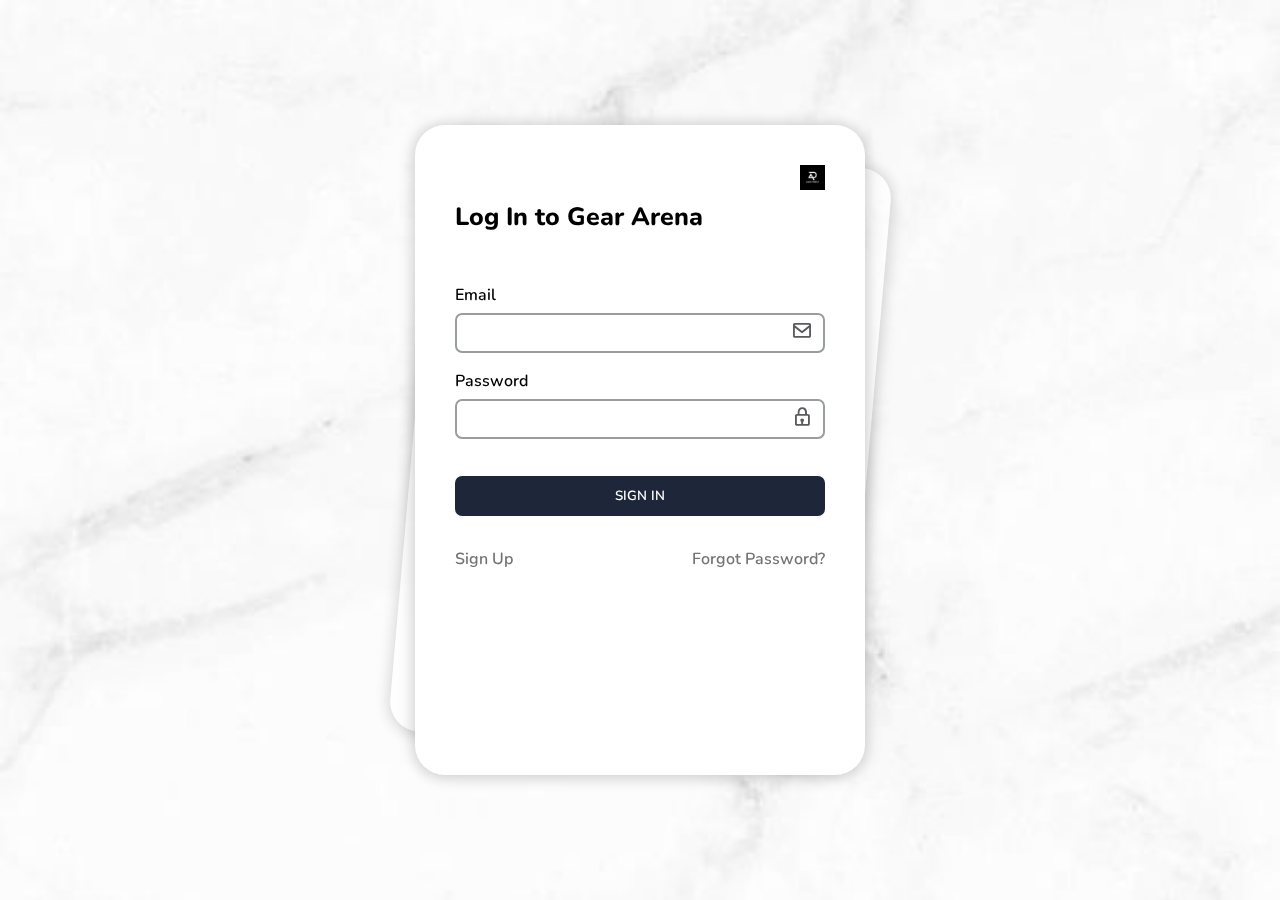
<file: index.html>
<!DOCTYPE html>
<html lang="en">
<head>
    <meta charset="UTF-8">
    <meta http-equiv="X-UA-Compatible" content="IE=edge">
    <meta name="viewport" content="width=device-width, initial-scale=1.0">
    <link href='https://unpkg.com/boxicons@2.1.4/css/boxicons.min.css' rel='stylesheet'>
    <link rel="stylesheet" href="style.css">
    <title>Login</title>
</head>
<body>
      
    <div class="container">
       <div class="box">
        <div class="header">
            <header><img src="images/logo.png" alt=""></header>
            <p>Log In to Gear Arena</p>
        </div>
        <div class="input-box">
            <label for="email">Email</label>
            <input type="email" class="input-field" id="email" required>
            <i class="bx bx-envelope"></i>
        </div>
        <div class="input-box">
            <label for="pass">Password</label>
            <input type="password" class="input-field" id="pass" required>
            <i class="bx bx-lock"></i>
        </div>
        <div class="input-box">
            <input type="submit" class="input-submit" value="SIGN IN">
        </div>
        <div class="bottom">
            <span><a href="#">Sign Up</a></span>
            <span><a href="#">Forgot Password?</a></span>
        </div>
        
       </div>
       <div class="wrapper"></div>
    </div>
</body>
</html>
</file>
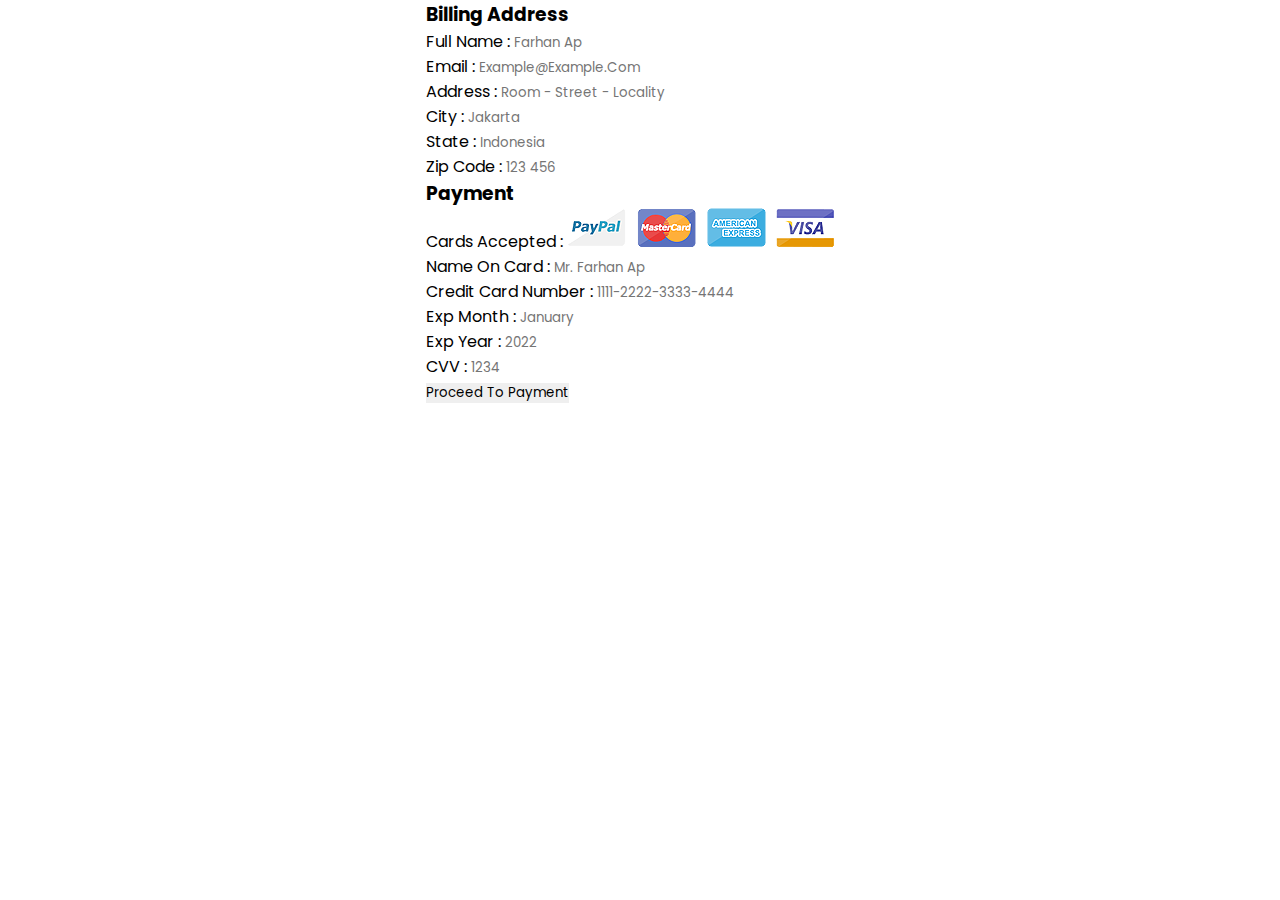
<file: payment.html>
<!DOCTYPE html>
<html lang="en">
<head>
    <meta charset="UTF-8">
    <meta http-equiv="X-UA-Compatible" content="IE=edge">
    <meta name="viewport" content="width=device-width, initial-scale=1.0">
    
    
    <link rel="stylesheet" href="payment.css">

</head>
<body>

<div class="container">

    <form action="">

        <div class="row">

            <div class="col">

                <h3 class="title">billing address</h3>

                <div class="inputBox">
                    <span>full name :</span>
                    <input type="text" placeholder="farhan ap">
                </div>
                <div class="inputBox">
                    <span>email :</span>
                    <input type="email" placeholder="example@example.com">
                </div>
                <div class="inputBox">
                    <span>address :</span>
                    <input type="text" placeholder="room - street - locality">
                </div>
                <div class="inputBox">
                    <span>city :</span>
                    <input type="text" placeholder="jakarta">
                </div>

                <div class="flex">
                    <div class="inputBox">
                        <span>state :</span>
                        <input type="text" placeholder="indonesia">
                    </div>
                    <div class="inputBox">
                        <span>zip code :</span>
                        <input type="text" placeholder="123 456">
                    </div>
                </div>

            </div>

            <div class="col">

                <h3 class="title">payment</h3>

                <div class="inputBox">
                    <span>cards accepted :</span>
                    <img src="images/card_img.png" alt="">
                </div>
                <div class="inputBox">
                    <span>name on card :</span>
                    <input type="text" placeholder="mr. farhan ap">
                </div>
                <div class="inputBox">
                    <span>credit card number :</span>
                    <input type="number" placeholder="1111-2222-3333-4444">
                </div>
                <div class="inputBox">
                    <span>exp month :</span>
                    <input type="text" placeholder="january">
                </div>

                <div class="flex">
                    <div class="inputBox">
                        <span>exp year :</span>
                        <input type="number" placeholder="2022">
                    </div>
                    <div class="inputBox">
                        <span>CVV :</span>
                        <input type="text" placeholder="1234">
                    </div>
                </div>

            </div>
    
        </div>

        <input type="submit" value="proceed to payment" class="submit-btn">

    </form>

</div>    
    
</body>
</html>
</file>
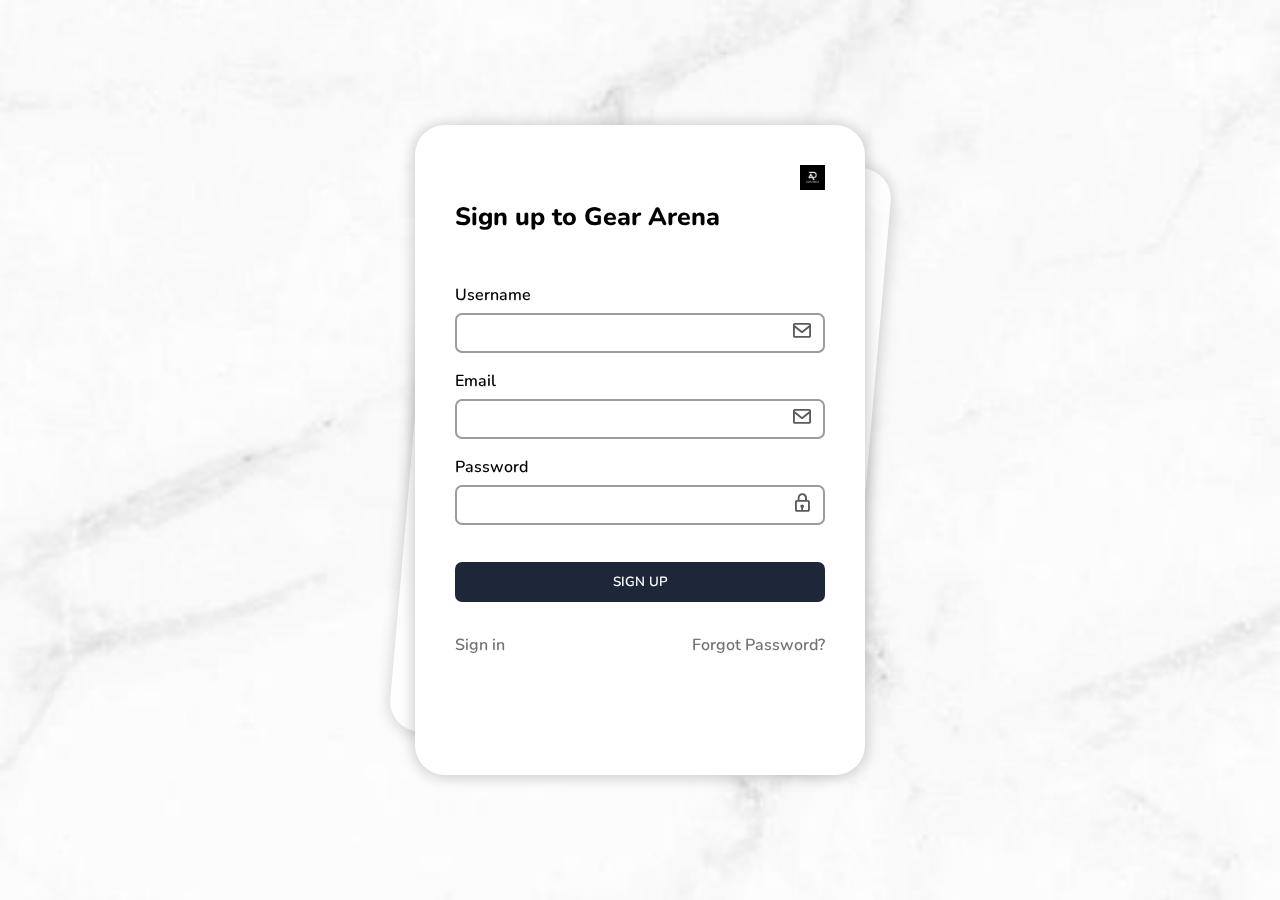
<file: register.html>
<!DOCTYPE html>
<html lang="en">
<head>
    <meta charset="UTF-8">
    <meta http-equiv="X-UA-Compatible" content="IE=edge">
    <meta name="viewport" content="width=device-width, initial-scale=1.0">
    <link href='https://unpkg.com/boxicons@2.1.4/css/boxicons.min.css' rel='stylesheet'>
    <link rel="stylesheet" href="style.css">
    <title>Register</title>
</head>
<body>
      
    <div class="container">
       <div class="box">
        <div class="header">
            <header><img src="images/logo.png" alt=""></header>
            <p>Sign up to Gear Arena</p>
        </div>
        <div class="input-box">
            <label for="username">Username</label>
            <input type="username" class="input-field" id="username" required>
            <i class="bx bx-envelope"></i>
        </div>
        <div class="input-box">
            <label for="email">Email</label>
            <input type="email" class="input-field" id="email" required>
            <i class="bx bx-envelope"></i>
        </div>
        <div class="input-box">
            <label for="pass">Password</label>
            <input type="password" class="input-field" id="pass" required>
            <i class="bx bx-lock"></i>
        </div>
        <div class="input-box">
            <input type="submit" class="input-submit" value="SIGN UP">
        </div>
        <div class="bottom">
            <span><a href="#">Sign in</a></span>
            <span><a href="#">Forgot Password?</a></span>
        </div>
        
       </div>
       <div class="wrapper"></div>
    </div>
</body>
</html>
</file>
<file: style.css>
@import url('https://fonts.googleapis.com/css2?family=Nunito:wght@400;600;800&display=swap');
*{
    margin: 0;
    padding: 0;
    box-sizing: border-box;
    font-family: 'nunito', sans-serif;
    font-weight: 600;
}
body{
    background: url(images/bg.jpg);
    background-size: cover;
}
.container{
    display: flex;
    justify-content: center;
    align-items: center;
    min-height: 100vh;
    position: relative;
}
.box{
    width: 450px;
    height: 650px;
    background: #fff;
    backdrop-filter: blur(20px);
    border-radius: 30px;
    padding: 40px;
    box-shadow: 2px 2px 15px 2px rgba(0,0,0,0.1),
                -2px -0px 15px 2px rgba(0,0,0,0.1);
    z-index: 10;
}

.box.login{
    width: 450px;
    height: 550px;
    background: #fff;
    backdrop-filter: blur(20px);
    border-radius: 30px;
    padding: 40px;
    box-shadow: 2px 2px 15px 2px rgba(0,0,0,0.1),
                -2px -0px 15px 2px rgba(0,0,0,0.1);
    z-index: 10;
}
.wrapper{
    position: absolute;
    width: 455px;
    height: 600px;
    border-radius: 30px;
    background: rgba(255,255,255,0.53);
    box-shadow: 2px 2px 15px 2px rgba(0,0,0,0.115),
                -2px -0px 15px 2px rgba(0,0,0,0.054);
    transform: rotate(5deg);
}
.header{
    margin-bottom: 50px;
}
.header header{
    display: flex;
    justify-content: right;
}
header img{
    width: 25px;
}
.header p{
    font-size: 25px;
    font-weight: 800;
    margin-top: 10px;
}
.input-box{
    display: flex;
    flex-direction: column;
    margin: 10px 0;
    position: relative;
}
i{
    font-size: 22px;
    position: absolute;
    top: 35px;
    right: 12px;
    color: #595b5e;
}
input{
    height: 40px;
    border: 2px solid rgb(153,157,158);
    border-radius: 7px;
    margin: 7px 0;
    outline: none;
}
.input-field{
    font-weight: 500;
    padding: 0 10px;
    font-size: 17px;
    color: #333;
    background: transparent;
    transition: all .3s ease-in-out;
}
.input-field:focus{
    border:2px solid rgb(89,53,180);
}
.input-field:focus ~ i{
    color: rgb(89,53,180);
}
.input-submit{
    margin-top: 20px;
    background: #1e263a;
    border: none;
    color: #fff;
    cursor: pointer;
    transition: all .3s ease-in-out;
}
.input-submit:hover{
    background: #122b71;
}
.bottom{
    display: flex;
    flex-direction: row;
    justify-content: space-between;
    margin-top: 25px;
}
.bottom span a{
    color: #727374;
    text-decoration: none;
}
.bottom span a:hover{
    text-decoration: underline;
}

.field-icon {
    float: right;
    margin-left: -25px;
    margin-top: -25px;
    position: relative;
    z-index: 2;
  }
</file>
<file: payment.css>
@import url('https://fonts.googleapis.com/css2?family=Poppins:wght@100;300;400;500;600&display=swap');

*{
  font-family: 'Poppins', sans-serif;
  margin:0; padding:0;
  box-sizing: border-box;
  outline: none; border:none;
  text-transform: capitalize;
  transition: all .2s linear;
}

/* header start */
#header {
  display: flex;
  align-items: center;
  justify-content: space-between;
  padding: 20px 80px;
  background: #3333FF;
  box-shadow: 0 5px 15px rgba(0, 0, 0, 0.06);
  z-index: 999;
  position: sticky;
  top: 0;
  left: 0;
  width: 100%; /* Ensure the header spans the entire width */
  margin-left: auto; /* Auto margin for centering */
  margin-right: auto; /* Auto margin for centering */
}

#navbar {
  display: flex;
  align-items: center;
  justify-content: center;
}

#navbar li {
  list-style: none;
  padding: 0 20px;
  position: relative;
}

#navbar li a {
  text-decoration: none;
  font-size: 16px;
  font-weight: 600;
  color: #1a1a1a;
  transition: 0.3s ease;
}

#navbar li a:hover,
#navbar li a.active{
  color: #088178;
}

#navbar li a.active::after,#navbar li a:hover::after {
  content: "";
  width: 30%;
  height: 2px;
  background: #088178;
  position: absolute;
  bottom: -4px;
  left: 20px;
}
/* header end */

.container{
  display: flex;
  justify-content: center;
  align-items: center;
  width:100%;
  
  /* padding:25px; */
  /* min-height: 100vh; */
  /* background: linear-gradient(90deg, #2ecc71 60%, #27ae60 40.1%); */
}
.card-payment {
  display: flex;
  justify-content: center;
  align-items: center;
  height: 100vh; /* Optional: Set a height to center vertically within the viewport */
}

.card-payment form {
  padding: 20px;
  max-width: 700px;
  width: 100%;
  background: #fff;
  box-shadow: 0 5px 10px rgba(0, 0, 0, 0.1);
}



.card-payment form .row{
  display: flex;
  flex-wrap: wrap;
  gap:15px;
}

.card-payment form .row .col{
  flex:1 1 250px;
}

.card-payment form .row .col .title{
  font-size: 20px;
  color:#333;
  padding-bottom: 5px;
  text-transform: uppercase;
}

.card-payment form .row .col .inputBox{
  margin:15px 0;
}

.card-payment form .row .col .inputBox span{
  margin-bottom: 10px;
  display: block;
}

.card-payment form .row .col .inputBox input{
  width: 100%;
  border:1px solid #ccc;
  padding:10px 15px;
  font-size: 15px;
  text-transform: none;
}

.card-payment form .row .col .inputBox input:focus{
  border:1px solid #000;
}

.card-payment form .row .col .flex{
  display: flex;
  gap:15px;
}

.card-payment form .row .col .flex .inputBox{
  margin-top: 5px;
}

.card-payment form .row .col .inputBox img{
  height: 34px;
  margin-top: 5px;
  filter: drop-shadow(0 0 1px #000);
}

.card-payment form .submit-btn{
  width: 100%;
  padding:12px;
  font-size: 17px;
  background: #27ae60;
  color:#fff;
  margin-top: 5px;
  cursor: pointer;
}

.card-payment form .submit-btn:hover{
  background: #2ecc71;
}
</file>
